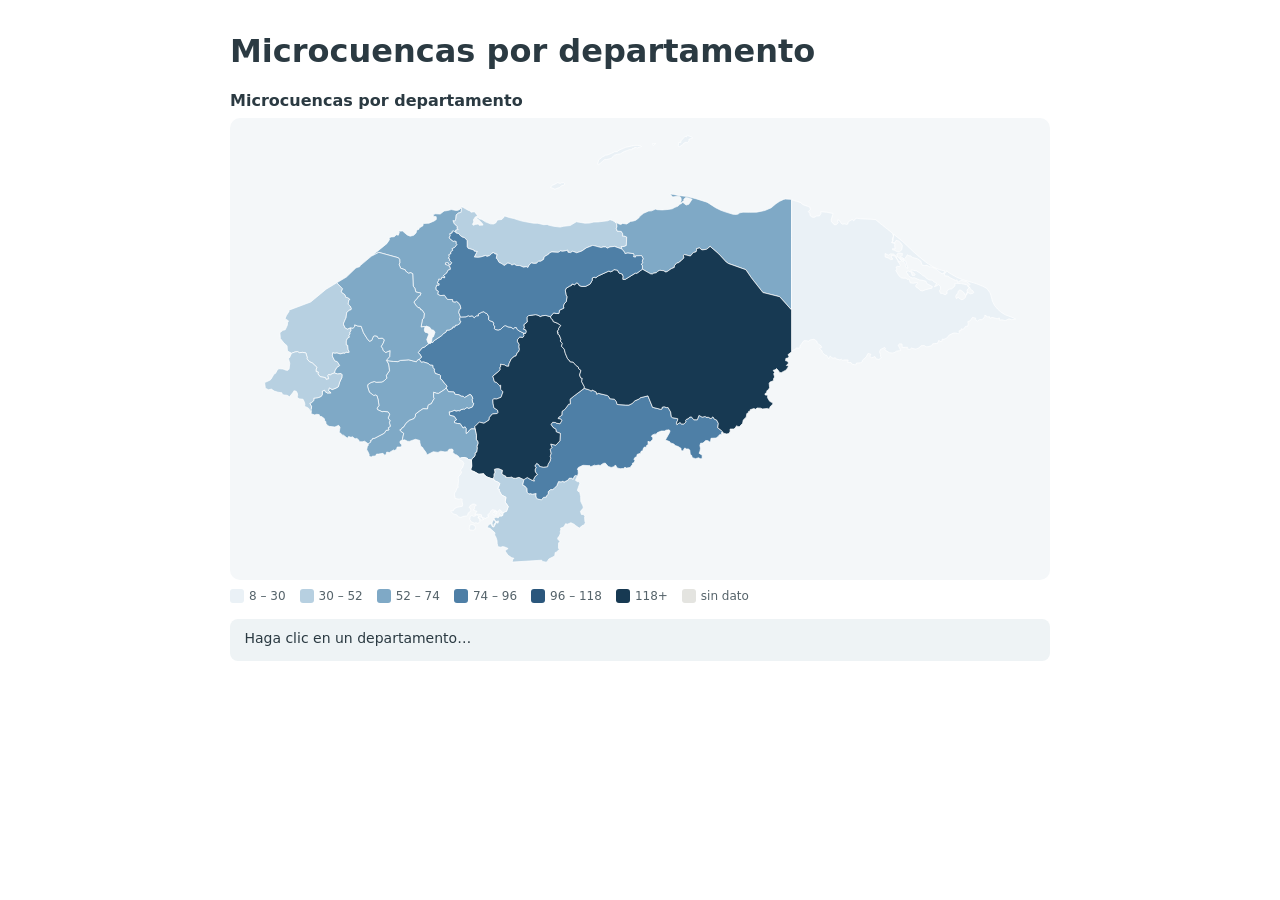
<file: ejemplo.html>
<!DOCTYPE html>
<html lang="es">
<head>
<meta charset="utf-8">
<meta name="viewport" content="width=device-width, initial-scale=1">
<title>Ejemplo — mapa coropleta por departamento</title>
<link rel="stylesheet" href="hn-choropleth.css">
<style>
  body { max-width: 820px; margin: 2rem auto; padding: 0 1rem;
         font-family: system-ui, sans-serif; color: #2b3a42; }
  #salida { margin-top: 1rem; padding: .7rem .9rem; background: #eef3f5;
            border-radius: 8px; font-size: 14px; min-height: 1.2rem; }
</style>
</head>
<body>
  <h1>Microcuencas por departamento</h1>

  <div id="mapa-microcuencas"></div>
  <div id="salida">Haga clic en un departamento…</div>

  <!-- 1) geometría  2) componente -->
  <script src="hn-geo.js"></script>
  <script src="hn-choropleth.js"></script>
  <script>
    // Datos del indicador: clave = nombre del departamento (con o sin tilde).
    var DATOS_MICROCUENCAS = {
      'Atlántida': 45,  'Colón': 62,      'Comayagua': 78,
      'Copán': 30,      'Cortés': 55,     'Choluteca': 40,
      'El Paraíso': 88, 'Francisco Morazán': 120, 'Gracias a Dios': 25,
      'Intibucá': 66,   'Islas de la Bahía': 8,   'La Paz': 52,
      'Lempira': 70,    'Ocotepeque': 34, 'Olancho': 140,
      'Santa Bárbara': 60, 'Valle': 28,   'Yoro': 95
    };

    var info = renderChoropleth('#mapa-microcuencas', {
      data: DATOS_MICROCUENCAS,
      title: 'Microcuencas por departamento',
      unit: 'microcuencas',
      onClick: function (dep) {
        document.getElementById('salida').innerHTML =
          '<b>' + dep.name + '</b> (código ' + dep.code + '): ' +
          (dep.value == null ? 'sin dato' : dep.value + ' microcuencas');
      }
    });

    console.log('Departamentos emparejados:', info.matched + '/' + info.total);
  </script>
</body>
</html>
</file>
<file: hn-choropleth.css>
.hn-choro {
  font-family: system-ui, -apple-system, "Segoe UI", Roboto, sans-serif;
  color: #2b3a42;
}
.hn-title {
  font-size: 1rem;
  font-weight: 600;
  margin-bottom: .5rem;
}
.hn-stage {
  position: relative;
}
.hn-stage svg {
  width: 100%;
  height: auto;
  display: block;
  background: #f4f7f9;
  border-radius: 10px;
}
.hn-stage path {
  stroke: #fff;
  stroke-width: .8;
  cursor: pointer;
  transition: stroke-width .12s ease, filter .12s ease;
}
.hn-stage path:hover,
.hn-stage path:focus-visible {
  stroke: #2b3a42;
  stroke-width: 2;
  outline: none;
  filter: brightness(.94);
}
.hn-tip {
  position: absolute;
  pointer-events: none;
  background: #2b3a42;
  color: #fff;
  padding: 6px 10px;
  border-radius: 6px;
  font-size: 12.5px;
  line-height: 1.3;
  white-space: nowrap;
  transform: translate(-50%, -125%);
  box-shadow: 0 4px 12px rgba(0, 0, 0, .18);
  z-index: 5;
}
.hn-legend {
  display: flex;
  flex-wrap: wrap;
  gap: 10px 14px;
  margin-top: .6rem;
  font-size: 12px;
  color: #55636a;
}
.hn-leg-item {
  display: inline-flex;
  align-items: center;
  gap: 5px;
}
.hn-leg-item i {
  width: 14px;
  height: 14px;
  border-radius: 3px;
  display: inline-block;
}
</file>
